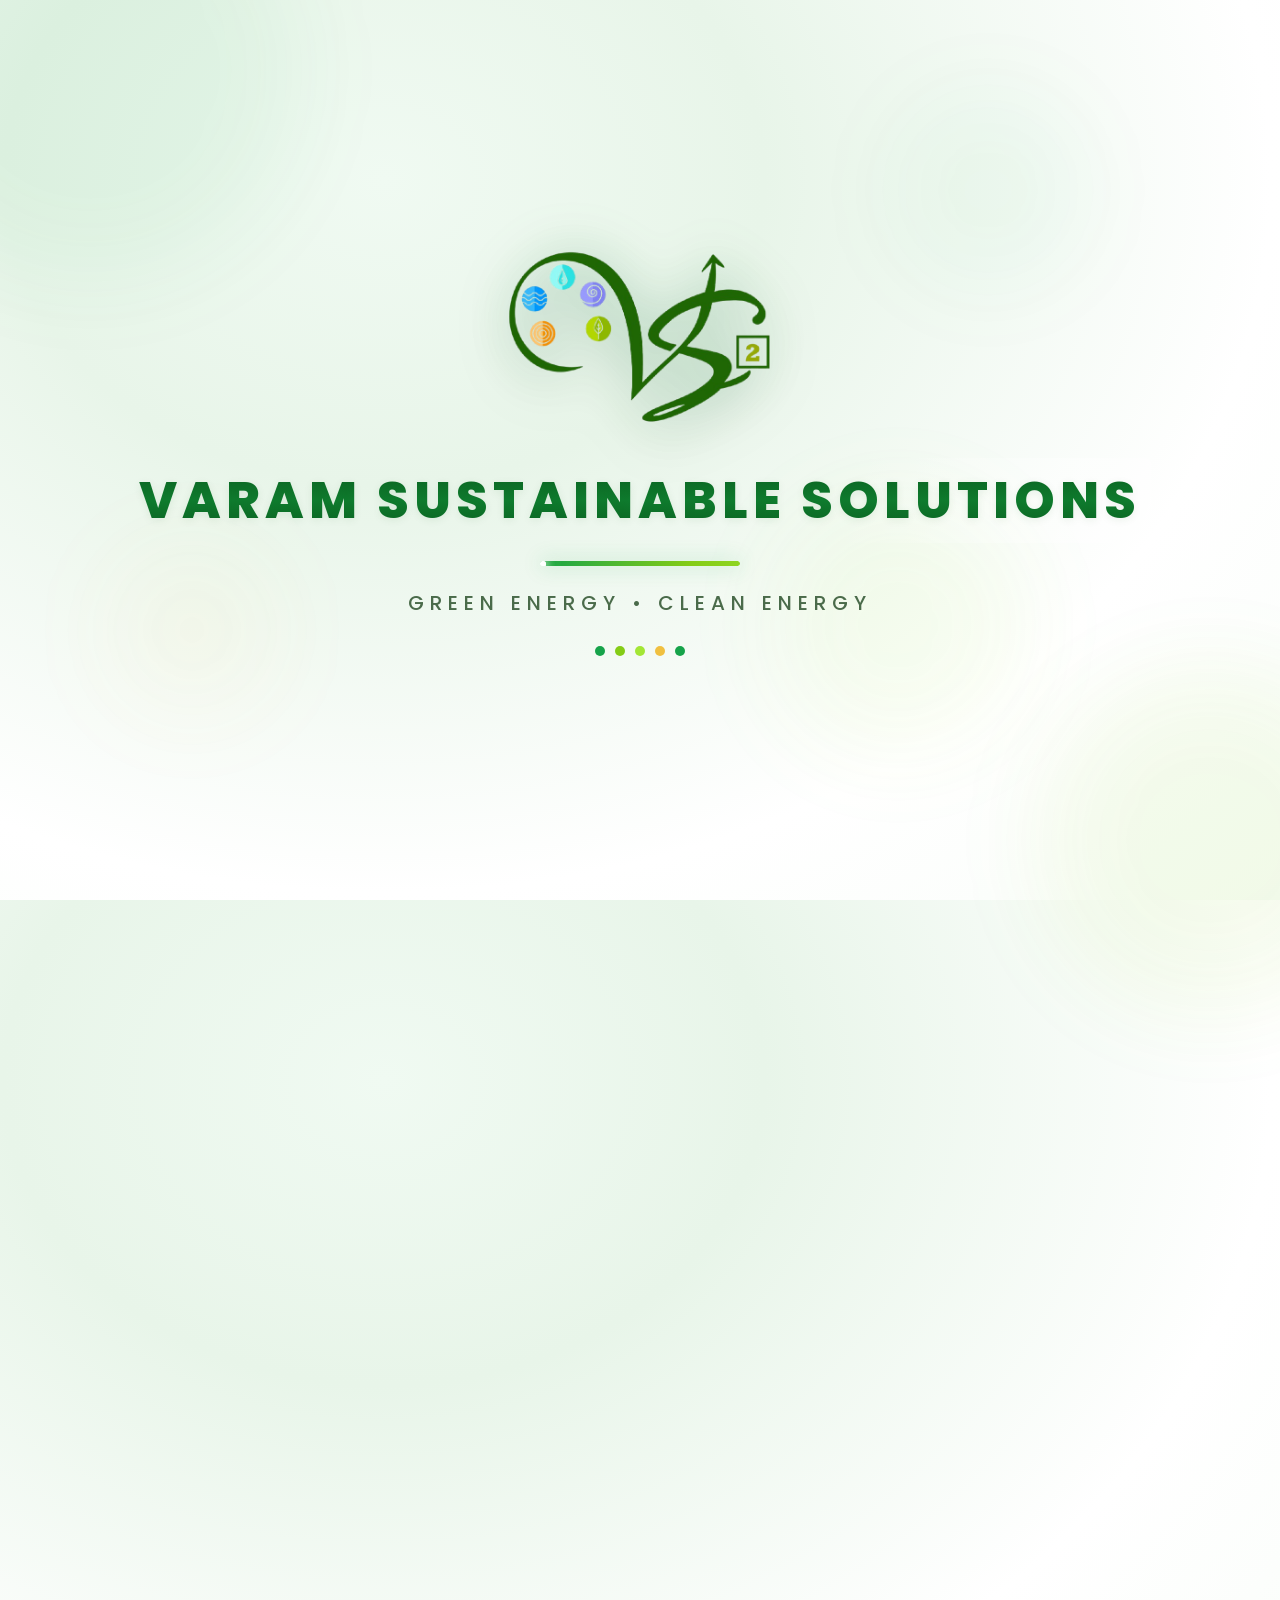
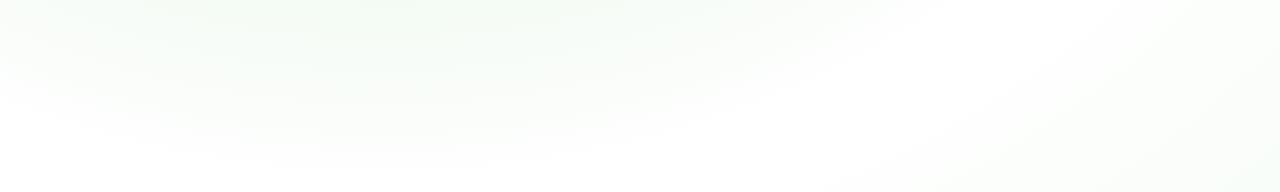
<file: index.html>
<!DOCTYPE html>

<html lang="en">
<head>
<meta charset="utf-8"/>
<meta content="width=device-width, initial-scale=1.0" name="viewport"/>
<title>VARAM SUSTAINABLE SOLUTIONS</title>
<link href="https://fonts.googleapis.com/css2?family=Poppins:wght@300;400;500;600;700;800;900&amp;display=swap" rel="stylesheet"/>
<style>
        :root {
            --green-dark: #0b5c1f;
            --green-mid: #0f7d2f;
            --green-bright: #16a34a;
            --lime: #84cc16;
            --lime-light: #a3e635;
            --golden: #f0c040;
            --white-soft: #f9fdf9;
            --text-dark: #1a2e1a;
            --text-muted: #556b55;
            --shadow-soft: 0 20px 60px rgba(15, 125, 47, 0.12);
            --shadow-glow: 0 0 80px rgba(22, 163, 74, 0.25);
            --radius-lg: 28px;
            --radius-full: 50%;
        }

        * {
            margin: 0;
            padding: 0;
            box-sizing: border-box;
        }

        body {
            min-height: 100vh;
            display: flex;
            justify-content: center;
            align-items: center;
            background: radial-gradient(ellipse at 30% 20%, #f0faf2 0%, #e8f5e9 30%, #ffffff 70%, #f9fdf9 100%);
            overflow: hidden;
            font-family: 'Poppins', sans-serif;
            position: relative;
            -webkit-font-smoothing: antialiased;
        }

        /* ============ ANIMATED BACKGROUND ORBS ============ */
        .bg-orb {
            position: absolute;
            border-radius: var(--radius-full);
            pointer-events: none;
            z-index: 0;
            filter: blur(50px);
            opacity: 0.6;
            animation-timing-function: ease-in-out;
            animation-iteration-count: infinite;
        }

        .bg-orb:nth-child(1) {
            width: 420px;
            height: 420px;
            background: rgba(22, 163, 74, 0.1);
            top: -140px;
            left: -120px;
            animation-name: orbFloat1;
            animation-duration: 12s;
            animation-delay: 0s;
        }

        .bg-orb:nth-child(2) {
            width: 340px;
            height: 340px;
            background: rgba(132, 204, 22, 0.12);
            bottom: -110px;
            right: -100px;
            animation-name: orbFloat2;
            animation-duration: 14s;
            animation-delay: 1.5s;
        }

        .bg-orb:nth-child(3) {
            width: 260px;
            height: 260px;
            background: rgba(163, 230, 53, 0.1);
            top: 55%;
            left: 60%;
            animation-name: orbFloat3;
            animation-duration: 10s;
            animation-delay: 3s;
        }

        .bg-orb:nth-child(4) {
            width: 200px;
            height: 200px;
            background: rgba(22, 163, 74, 0.07);
            top: 10%;
            right: 15%;
            animation-name: orbFloat4;
            animation-duration: 16s;
            animation-delay: 0.8s;
        }

        .bg-orb:nth-child(5) {
            width: 180px;
            height: 180px;
            background: rgba(240, 192, 64, 0.08);
            bottom: 20%;
            left: 8%;
            animation-name: orbFloat1;
            animation-duration: 18s;
            animation-delay: 4s;
        }

        @keyframes orbFloat1 {
            0%,
            100% {
                transform: translate(0, 0) scale(1);
            }
            25% {
                transform: translate(30px, -35px) scale(1.08);
            }
            50% {
                transform: translate(-15px, -20px) scale(0.94);
            }
            75% {
                transform: translate(-25px, 25px) scale(1.05);
            }
        }

        @keyframes orbFloat2 {
            0%,
            100% {
                transform: translate(0, 0) scale(1);
            }
            25% {
                transform: translate(-35px, -25px) scale(1.1);
            }
            50% {
                transform: translate(20px, 30px) scale(0.92);
            }
            75% {
                transform: translate(30px, -20px) scale(1.06);
            }
        }

        @keyframes orbFloat3 {
            0%,
            100% {
                transform: translate(0, 0) scale(1);
            }
            33% {
                transform: translate(25px, 30px) scale(1.07);
            }
            66% {
                transform: translate(-30px, -25px) scale(0.93);
            }
        }

        @keyframes orbFloat4 {
            0%,
            100% {
                transform: translate(0, 0) scale(1);
            }
            50% {
                transform: translate(-20px, -30px) scale(1.12);
            }
        }

        /* ============ FLOATING PARTICLES ============ */
        .particles-container {
            position: absolute;
            inset: 0;
            pointer-events: none;
            z-index: 0;
        }

        .particle {
            position: absolute;
            border-radius: var(--radius-full);
            pointer-events: none;
            animation: particleDriftCustom linear infinite;
            opacity: 0;
        }

        @keyframes particleDriftCustom {
            0% {
                opacity: 0;
                transform: translateY(0) translateX(0) scale(0.3) rotate(0deg);
            }
            8% {
                opacity: 0.75;
            }
            25% {
                opacity: 0.5;
            }
            50% {
                opacity: 0.25;
            }
            75% {
                opacity: 0.55;
            }
            92% {
                opacity: 0.7;
            }
            100% {
                opacity: 0;
                transform: translateY(-115vh) translateX(var(--drift-x, 40px)) scale(1.5) rotate(200deg);
            }
        }

        /* ============ MAIN CONTAINER ============ */
        .container {
            position: relative;
            z-index: 2;
            text-align: center;
            animation: fadeInUp 1.4s cubic-bezier(0.22, 0.61, 0.36, 1);
            padding: 20px;
        }

        /* ============ LOGO (NO OVAL CONTAINER) ============ */
        .logo {
            width: 280px;
            max-width: 80%;
            display: block;
            margin: 0 auto;
            filter: drop-shadow(0 12px 28px rgba(0, 0, 0, 0.18)) drop-shadow(0 0 25px rgba(22, 163, 74, 0.2));
            animation: logoReveal 1.6s cubic-bezier(0.34, 1.56, 0.64, 1), logoSubtleFloat 5s ease-in-out infinite;
            transition: filter 0.5s cubic-bezier(0.34, 1.56, 0.64, 1);
        }

        .logo:hover {
            filter: drop-shadow(0 16px 35px rgba(0, 0, 0, 0.25)) drop-shadow(0 0 45px rgba(22, 163, 74, 0.4));
            transform: scale(1.04);
        }

        /* EXIT ANIMATION (triggered after 3 seconds) */
        .logo.logo-exit {
            animation: logoExit 0.8s cubic-bezier(0.55, 0, 0.1, 1) forwards !important;
            pointer-events: none;
        }

        @keyframes logoReveal {
            from {
                opacity: 0;
                transform: scale(0.5) rotate(-15deg);
                filter: blur(20px);
            }
            to {
                opacity: 1;
                transform: scale(1) rotate(0deg);
                filter: blur(0);
            }
        }

        @keyframes logoSubtleFloat {
            0%,
            100% {
                transform: translateY(0);
            }
            50% {
                transform: translateY(-8px);
            }
        }

        @keyframes logoExit {
            0% {
                opacity: 1;
                transform: scale(1) rotate(0deg);
                filter: blur(0);
            }
            30% {
                opacity: 1;
                transform: scale(1.2) rotate(2deg);
                filter: blur(2px);
            }
            100% {
                opacity: 0;
                transform: scale(1.6) rotate(5deg);
                filter: blur(20px);
                display: none;
            }
        }

        /* ============ COMPANY NAME ============ */
        .company-name {
            margin-top: 30px;
            font-size: 3.2rem;
            font-weight: 800;
            color: #0b5c1f;
            letter-spacing: 5px;
            text-transform: uppercase;
            animation: textReveal 1.8s cubic-bezier(0.22, 0.61, 0.36, 1);
            position: relative;
            display: inline-block;
            text-shadow: 0 2px 8px rgba(11, 92, 31, 0.08);
            background: linear-gradient(180deg, #0b5c1f 0%, #0f7d2f 50%, #0b5c1f 100%);
            -webkit-background-clip: text;
            -webkit-text-fill-color: transparent;
            background-clip: text;
        }

        @keyframes textReveal {
            from {
                opacity: 0;
                transform: translateY(45px);
                letter-spacing: 18px;
                filter: blur(8px);
            }
            to {
                opacity: 1;
                transform: translateY(0);
                letter-spacing: 5px;
                filter: blur(0);
            }
        }

        .company-name::after {
            content: '';
            position: absolute;
            top: -4px;
            left: -10px;
            right: -10px;
            bottom: -4px;
            background: linear-gradient(105deg,
                    transparent 35%,
                    rgba(255, 255, 255, 0.35) 45%,
                    rgba(255, 255, 255, 0.5) 50%,
                    rgba(255, 255, 255, 0.35) 55%,
                    transparent 65%);
            background-size: 200% 100%;
            animation: shimmer 4s ease-in-out infinite;
            pointer-events: none;
            border-radius: 6px;
            z-index: -1;
        }

        @keyframes shimmer {
            0% {
                background-position: 200% 0;
            }
            100% {
                background-position: -200% 0;
            }
        }

        /* ============ ANIMATED LINE ============ */
        .line-wrapper {
            position: relative;
            width: 200px;
            height: 5px;
            margin: 22px auto;
            border-radius: 50px;
            overflow: hidden;
            animation: lineExpand 2s cubic-bezier(0.22, 0.61, 0.36, 1);
            box-shadow: 0 0 20px rgba(22, 163, 74, 0.3);
        }

        .line {
            width: 100%;
            height: 100%;
            background: linear-gradient(90deg, #16a34a, #84cc16, #a3e635, #84cc16, #16a34a);
            background-size: 300% 100%;
            border-radius: 50px;
            animation: gradientFlow 3s linear infinite;
        }

        @keyframes gradientFlow {
            0% {
                background-position: 0% 50%;
            }
            100% {
                background-position: 300% 50%;
            }
        }

        @keyframes lineExpand {
            from {
                width: 0;
                opacity: 0;
            }
            to {
                width: 200px;
                opacity: 1;
            }
        }

        .line-sparkle {
            position: absolute;
            width: 6px;
            height: 6px;
            background: #fff;
            border-radius: var(--radius-full);
            top: 50%;
            transform: translateY(-50%);
            box-shadow: 0 0 10px #fff, 0 0 20px #a3e635;
            animation: sparkleTravel 2.5s linear infinite;
        }

        .line-sparkle:nth-child(1) {
            animation-delay: 0s;
        }
        .line-sparkle:nth-child(2) {
            animation-delay: 1.25s;
        }

        @keyframes sparkleTravel {
            0% {
                left: -10px;
                opacity: 0;
            }
            15% {
                opacity: 1;
            }
            50% {
                opacity: 0.8;
            }
            85% {
                opacity: 1;
            }
            100% {
                left: calc(100% + 10px);
                opacity: 0;
            }
        }

        /* ============ TAGLINE ============ */
        .tagline {
            margin-top: 16px;
            font-size: 1.25rem;
            letter-spacing: 6px;
            color: #4a6b4a;
            text-transform: uppercase;
            font-weight: 500;
            animation: taglineReveal 2.2s cubic-bezier(0.22, 0.61, 0.36, 1);
        }

        @keyframes taglineReveal {
            from {
                opacity: 0;
                transform: translateY(35px);
                letter-spacing: 16px;
            }
            to {
                opacity: 1;
                transform: translateY(0);
                letter-spacing: 6px;
            }
        }

        .tagline span {
            display: inline-block;
            animation: dotPulse 2s ease-in-out infinite;
        }
        .tagline span:nth-child(1) {
            animation-delay: 0s;
        }
        .tagline span:nth-child(2) {
            animation-delay: 0.6s;
        }

        @keyframes dotPulse {
            0%,
            100% {
                transform: scale(1);
                color: #4a6b4a;
            }
            50% {
                transform: scale(1.5);
                color: #16a34a;
            }
        }

        /* ============ BOTTOM ACCENT DOTS ============ */
        .accent-dots {
            display: flex;
            justify-content: center;
            gap: 10px;
            margin-top: 28px;
            animation: fadeInUp 2.6s ease;
        }

        .accent-dot {
            width: 10px;
            height: 10px;
            border-radius: var(--radius-full);
            background: #16a34a;
            animation: dotBounce 2s ease-in-out infinite;
        }
        .accent-dot:nth-child(1) {
            animation-delay: 0s;
            background: #16a34a;
        }
        .accent-dot:nth-child(2) {
            animation-delay: 0.25s;
            background: #84cc16;
        }
        .accent-dot:nth-child(3) {
            animation-delay: 0.5s;
            background: #a3e635;
        }
        .accent-dot:nth-child(4) {
            animation-delay: 0.75s;
            background: #f0c040;
        }
        .accent-dot:nth-child(5) {
            animation-delay: 1s;
            background: #16a34a;
        }

        @keyframes dotBounce {
            0%,
            100% {
                transform: translateY(0);
                opacity: 0.5;
            }
            50% {
                transform: translateY(-14px);
                opacity: 1;
            }
        }

        @keyframes fadeInUp {
            from {
                opacity: 0;
                transform: translateY(30px);
            }
            to {
                opacity: 1;
                transform: translateY(0);
            }
        }

        /* ============ INTRO VIDEO OVERLAY ============ */
        .intro-video-overlay {
            position: fixed;
            inset: 0;
            z-index: 100;
            background: #000;
            display: flex;
            align-items: center;
            justify-content: center;
            opacity: 0;
            visibility: hidden;
            transition: opacity 0.9s ease;
        }

        .intro-video-overlay.show {
            opacity: 1;
            visibility: visible;
        }

        .intro-video-overlay video {
            width: 100%;
            height: 100%;
            object-fit: cover;
        }

        /* ============ RESPONSIVE ============ */
        @media (max-width: 768px) {
            .company-name {
                font-size: 1.7rem;
                letter-spacing: 3px;
            }
            .tagline {
                font-size: 0.85rem;
                letter-spacing: 3px;
            }
            .logo {
                width: 200px;
            }
            .line-wrapper {
                width: 140px;
                height: 4px;
            }
            @keyframes lineExpand {
                from {
                    width: 0;
                    opacity: 0;
                }
                to {
                    width: 140px;
                    opacity: 1;
                }
            }
            .bg-orb:nth-child(1) {
                width: 250px;
                height: 250px;
                top: -80px;
                left: -70px;
            }
            .bg-orb:nth-child(2) {
                width: 200px;
                height: 200px;
                bottom: -60px;
                right: -60px;
            }
            .accent-dot {
                width: 7px;
                height: 7px;
            }
            .accent-dots {
                gap: 7px;
                margin-top: 20px;
            }
        }

        @media (max-width: 400px) {
            .company-name {
                font-size: 1.35rem;
                letter-spacing: 2px;
            }
            .tagline {
                font-size: 0.7rem;
                letter-spacing: 2px;
            }
            .logo {
                width: 160px;
            }
            .line-wrapper {
                width: 110px;
                height: 3px;
            }
            @keyframes lineExpand {
                from {
                    width: 0;
                    opacity: 0;
                }
                to {
                    width: 110px;
                    opacity: 1;
                }
            }
        }
    </style>
</head>
<body>
<!-- ============ ANIMATED BACKGROUND ORBS ============ -->
<div class="bg-orb"></div>
<div class="bg-orb"></div>
<div class="bg-orb"></div>
<div class="bg-orb"></div>
<div class="bg-orb"></div>
<!-- ============ FLOATING PARTICLES ============ -->
<div class="particles-container" id="particlesContainer"></div>
<!-- ============ MAIN CONTENT ============ -->
<div class="container">
<!-- Logo (no oval container) -->
<img alt="VARAM Logo" class="logo" id="mainLogo" src="static/img/logo.png"/>
<!-- Company Name -->
<h1 class="company-name">
            VARAM SUSTAINABLE SOLUTIONS
        </h1>
<!-- Animated Gradient Line with Sparkles -->
<div class="line-wrapper">
<div class="line"></div>
<div class="line-sparkle"></div>
<div class="line-sparkle"></div>
</div>
<!-- Tagline -->
<p class="tagline">
            GREEN ENERGY <span>•</span> CLEAN ENERGY
        </p>
<!-- Accent bouncing dots -->
<div class="accent-dots">
<div class="accent-dot"></div>
<div class="accent-dot"></div>
<div class="accent-dot"></div>
<div class="accent-dot"></div>
<div class="accent-dot"></div>
</div>
</div>
<!-- ============ INTRO VIDEO OVERLAY ============ -->
<div class="intro-video-overlay" id="introVideoOverlay">
<video id="introVideo" muted="" playsinline="" preload="auto">
<source src="static/intro1.mp4" type="video/mp4"/>
</video>
</div>
<!-- ============ JAVASCRIPT FOR PARTICLES & REDIRECT ============ -->
<script>
        (function() {
            // --- Generate floating particles ---
            const container = document.getElementById('particlesContainer');
            const particleCount = 35;
            const colors = [
                'rgba(22,163,74,0.7)',
                'rgba(132,204,22,0.65)',
                'rgba(163,230,53,0.6)',
                'rgba(240,192,64,0.55)',
                'rgba(15,125,47,0.7)',
                'rgba(34,197,94,0.6)',
            ];

            for (let i = 0; i < particleCount; i++) {
                const particle = document.createElement('div');
                particle.classList.add('particle');

                const size = Math.random() * 8 + 3;
                const startX = Math.random() * 100;
                const startY = Math.random() * 100 + 100;
                const duration = Math.random() * 14 + 10;
                const delay = Math.random() * 16;
                const driftX = (Math.random() - 0.5) * 140;
                const color = colors[Math.floor(Math.random() * colors.length)];

                particle.style.cssText = `
                    width: ${size}px;
                    height: ${size}px;
                    left: ${startX}%;
                    top: ${startY}%;
                    background: ${color};
                    box-shadow: 0 0 ${size * 3}px ${color}, 0 0 ${size * 6}px ${color};
                    animation-duration: ${duration}s;
                    animation-delay: ${delay}s;
                    --drift-x: ${driftX}px;
                `;

                container.appendChild(particle);
            }

            // --- Redirect flow: logo exits -> intro video plays -> fades out -> home.html ---
            const logo = document.getElementById('mainLogo');
            const videoOverlay = document.getElementById('introVideoOverlay');
            const video = document.getElementById('introVideo');

            let started = false;
            let finished = false;

            function startVideo() {
                if (started) return;
                started = true;
                videoOverlay.classList.add('show');
                video.play().catch(function() {
                    // Autoplay blocked or source missing: go straight to home
                    finish();
                });
            }

            function finish() {
                if (finished) return;
                finished = true;
                videoOverlay.classList.remove('show');
                setTimeout(function() {
                    window.location.href = 'home.html';
                }, 900);
            }

            function videoEnded() {
                // Hold the last frame for 2 seconds before fading out
                setTimeout(finish, 2000);
            }

            video.addEventListener('ended', videoEnded);
            video.addEventListener('error', finish);

            setTimeout(function() {
                logo.classList.add('logo-exit');
                logo.addEventListener('animationend', function handler(e) {
                    if (e.animationName === 'logoExit') {
                        logo.removeEventListener('animationend', handler);
                        startVideo();
                    }
                });
                setTimeout(startVideo, 1000);
            }, 3000);
        })();
    </script>
</body>
</html>
</file>
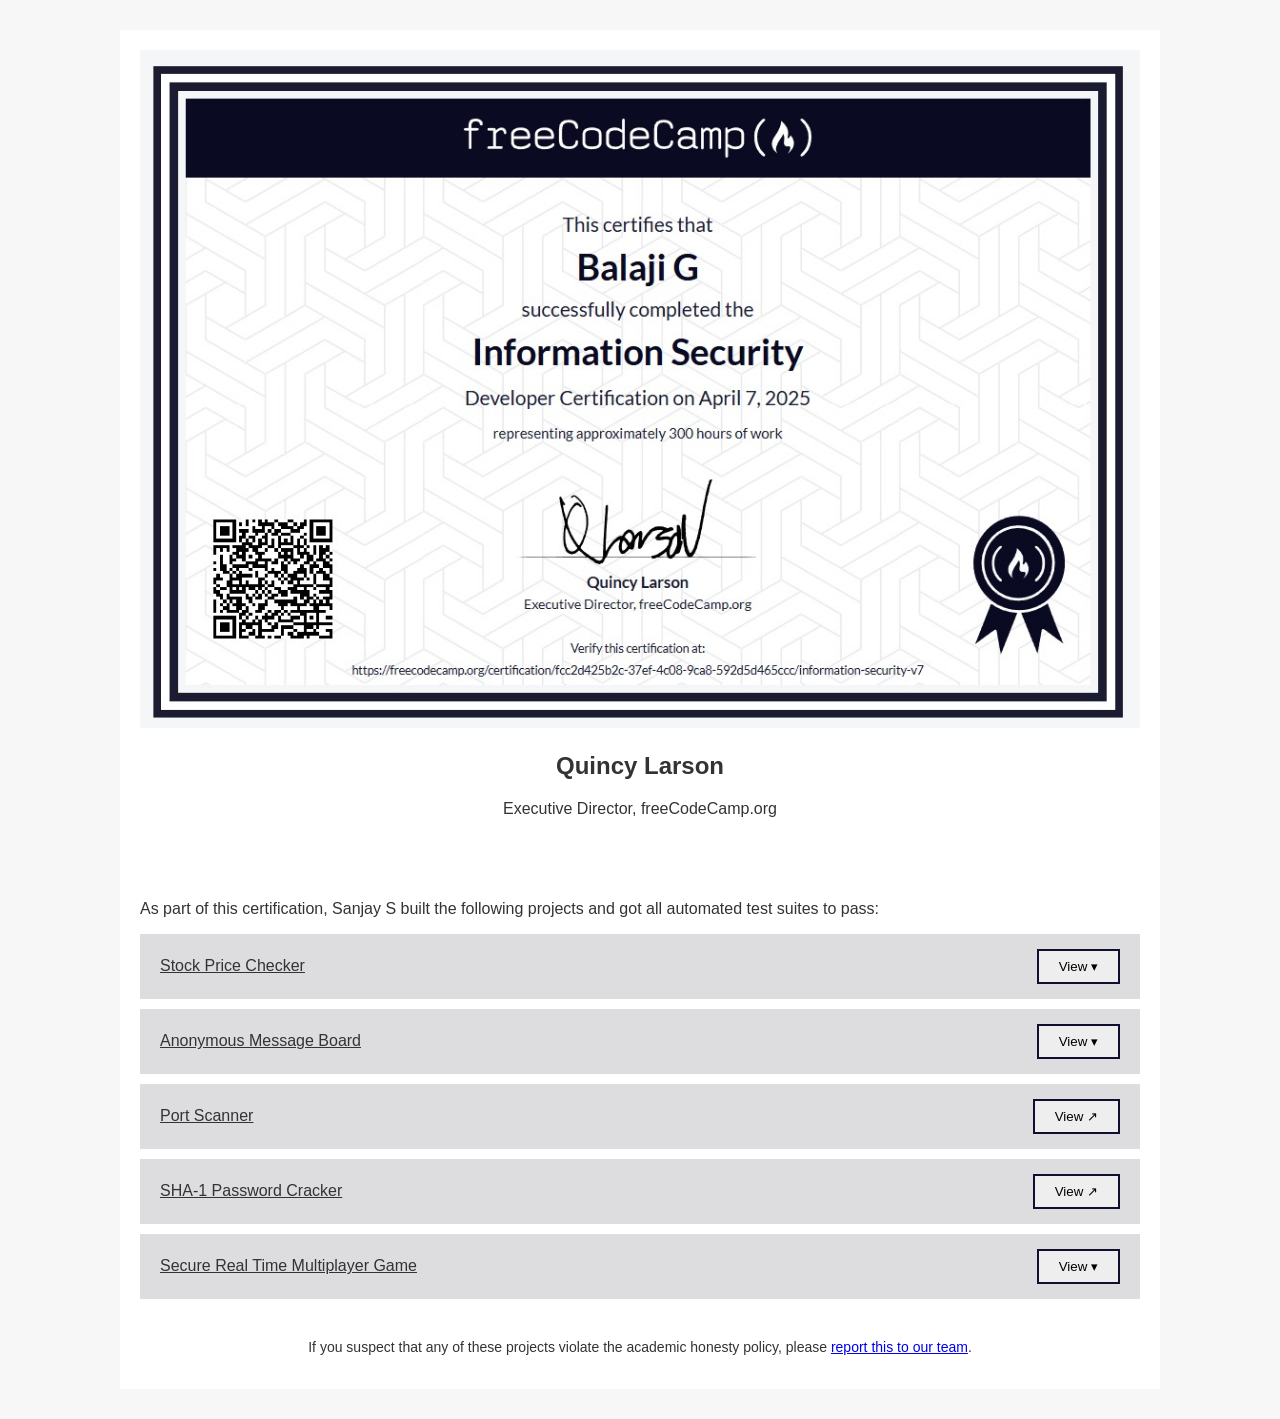
<file: "certification\fcc2d425b2c-37ef-4c08-9ca8-592d5d465ccc\information-security-v7"/index.html>
<!DOCTYPE html>
<html lang="en">
<head>
  <meta charset="UTF-8">
  <title>Certification - Sanjay S</title>
  <style>
    body {
      font-family: 'Lato', sans-serif;
      background: #f7f7f7;
      margin: 0;
      padding: 0;
      color: #333;
    }
    .certificate-container {
      margin: 30px auto;
      max-width: 1000px;
      background: white;
      padding: 20px;
    }
    .certificate-header {
      text-align: center;
    }
    .qr-code {
      float: left;
      width: 180px;
      margin-right: 20px;
    }
    .signature {
      font-family: 'Brush Script MT', cursive;
      font-size: 28px;
      font-weight: bold;
    }
    .project-section {
      padding-top: 50px;
      clear: both;
    }
    .project-box {
      display: flex;
      justify-content: space-between;
      align-items: center;
      background: #dddde0;
      padding: 15px 20px;
      margin: 10px 0;
    }
    .project-box a {
      color: #333;
      text-decoration: underline;
    }
    .project-box button {
      padding: 8px 20px;
      border: 2px solid #0f0f2f;
      background: #eee;
      cursor: pointer;
    }
    .project-box button:hover {
      background: #ccc;
    }
    .footer-note {
      margin-top: 40px;
      text-align: center;
      font-size: 14px;
    }
  </style>
</head>
<body>

<div class="certificate-container">
  <div class="certificate-header">
    <img src="help.jpeg" alt="Certificate Banner" style="max-width: 100%; height: auto;">    <h2>Quincy Larson</h2>
    <p>Executive Director, freeCodeCamp.org</p>
    </div>

  <div class="project-section">
    <p>As part of this certification, Sanjay S built the following projects and got all automated test suites to pass:</p>

    <div class="project-box">
      <a href="#">Stock Price Checker</a>
      <button>View ▾</button>
    </div>

    <div class="project-box">
      <a href="#">Anonymous Message Board</a>
      <button>View ▾</button>
    </div>

    <div class="project-box">
      <a href="#" target="_blank">Port Scanner</a>
      <button>View ↗</button>
    </div>

    <div class="project-box">
      <a href="#" target="_blank">SHA-1 Password Cracker</a>
      <button>View ↗</button>
    </div>

    <div class="project-box">
      <a href="#">Secure Real Time Multiplayer Game</a>
      <button>View ▾</button>
    </div>

    <div class="footer-note">
      <p>If you suspect that any of these projects violate the academic honesty policy, please <a href="#">report this to our team</a>.</p>
    </div>
  </div>
</div>

</body>
</html>
</file>
